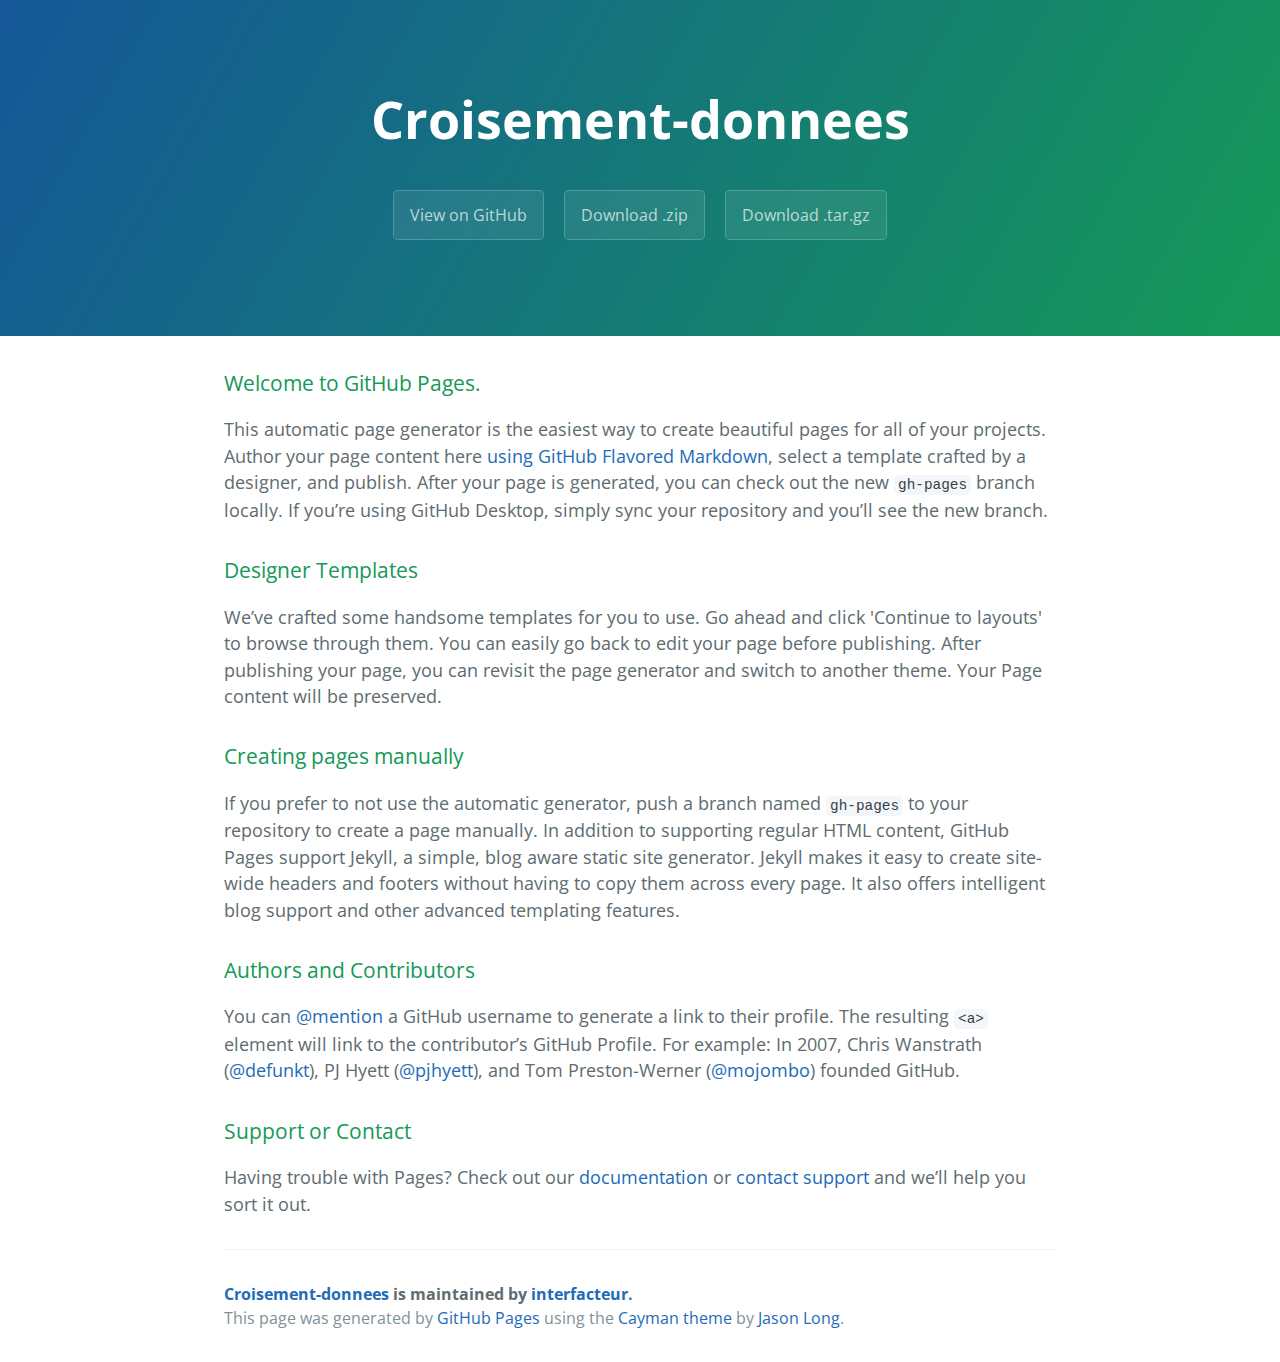
<file: index.html>
<!DOCTYPE html>
<html lang="en-us">
  <head>
    <meta charset="UTF-8">
    <title>Croisement-donnees by interfacteur</title>
    <meta name="viewport" content="width=device-width, initial-scale=1">
    <link rel="stylesheet" type="text/css" href="stylesheets/normalize.css" media="screen">
    <link href='https://fonts.googleapis.com/css?family=Open+Sans:400,700' rel='stylesheet' type='text/css'>
    <link rel="stylesheet" type="text/css" href="stylesheets/stylesheet.css" media="screen">
    <link rel="stylesheet" type="text/css" href="stylesheets/github-light.css" media="screen">
  </head>
  <body>
    <section class="page-header">
      <h1 class="project-name">Croisement-donnees</h1>
      <h2 class="project-tagline"></h2>
      <a href="https://github.com/interfacteur/croisement-donnees" class="btn">View on GitHub</a>
      <a href="https://github.com/interfacteur/croisement-donnees/zipball/master" class="btn">Download .zip</a>
      <a href="https://github.com/interfacteur/croisement-donnees/tarball/master" class="btn">Download .tar.gz</a>
    </section>

    <section class="main-content">
      <h3>
<a id="welcome-to-github-pages" class="anchor" href="#welcome-to-github-pages" aria-hidden="true"><span class="octicon octicon-link"></span></a>Welcome to GitHub Pages.</h3>

<p>This automatic page generator is the easiest way to create beautiful pages for all of your projects. Author your page content here <a href="https://guides.github.com/features/mastering-markdown/">using GitHub Flavored Markdown</a>, select a template crafted by a designer, and publish. After your page is generated, you can check out the new <code>gh-pages</code> branch locally. If you’re using GitHub Desktop, simply sync your repository and you’ll see the new branch.</p>

<h3>
<a id="designer-templates" class="anchor" href="#designer-templates" aria-hidden="true"><span class="octicon octicon-link"></span></a>Designer Templates</h3>

<p>We’ve crafted some handsome templates for you to use. Go ahead and click 'Continue to layouts' to browse through them. You can easily go back to edit your page before publishing. After publishing your page, you can revisit the page generator and switch to another theme. Your Page content will be preserved.</p>

<h3>
<a id="creating-pages-manually" class="anchor" href="#creating-pages-manually" aria-hidden="true"><span class="octicon octicon-link"></span></a>Creating pages manually</h3>

<p>If you prefer to not use the automatic generator, push a branch named <code>gh-pages</code> to your repository to create a page manually. In addition to supporting regular HTML content, GitHub Pages support Jekyll, a simple, blog aware static site generator. Jekyll makes it easy to create site-wide headers and footers without having to copy them across every page. It also offers intelligent blog support and other advanced templating features.</p>

<h3>
<a id="authors-and-contributors" class="anchor" href="#authors-and-contributors" aria-hidden="true"><span class="octicon octicon-link"></span></a>Authors and Contributors</h3>

<p>You can <a href="https://github.com/blog/821" class="user-mention">@mention</a> a GitHub username to generate a link to their profile. The resulting <code>&lt;a&gt;</code> element will link to the contributor’s GitHub Profile. For example: In 2007, Chris Wanstrath (<a href="https://github.com/defunkt" class="user-mention">@defunkt</a>), PJ Hyett (<a href="https://github.com/pjhyett" class="user-mention">@pjhyett</a>), and Tom Preston-Werner (<a href="https://github.com/mojombo" class="user-mention">@mojombo</a>) founded GitHub.</p>

<h3>
<a id="support-or-contact" class="anchor" href="#support-or-contact" aria-hidden="true"><span class="octicon octicon-link"></span></a>Support or Contact</h3>

<p>Having trouble with Pages? Check out our <a href="https://help.github.com/pages">documentation</a> or <a href="https://github.com/contact">contact support</a> and we’ll help you sort it out.</p>

      <footer class="site-footer">
        <span class="site-footer-owner"><a href="https://github.com/interfacteur/croisement-donnees">Croisement-donnees</a> is maintained by <a href="https://github.com/interfacteur">interfacteur</a>.</span>

        <span class="site-footer-credits">This page was generated by <a href="https://pages.github.com">GitHub Pages</a> using the <a href="https://github.com/jasonlong/cayman-theme">Cayman theme</a> by <a href="https://twitter.com/jasonlong">Jason Long</a>.</span>
      </footer>

    </section>

  
  </body>
</html>
</file>
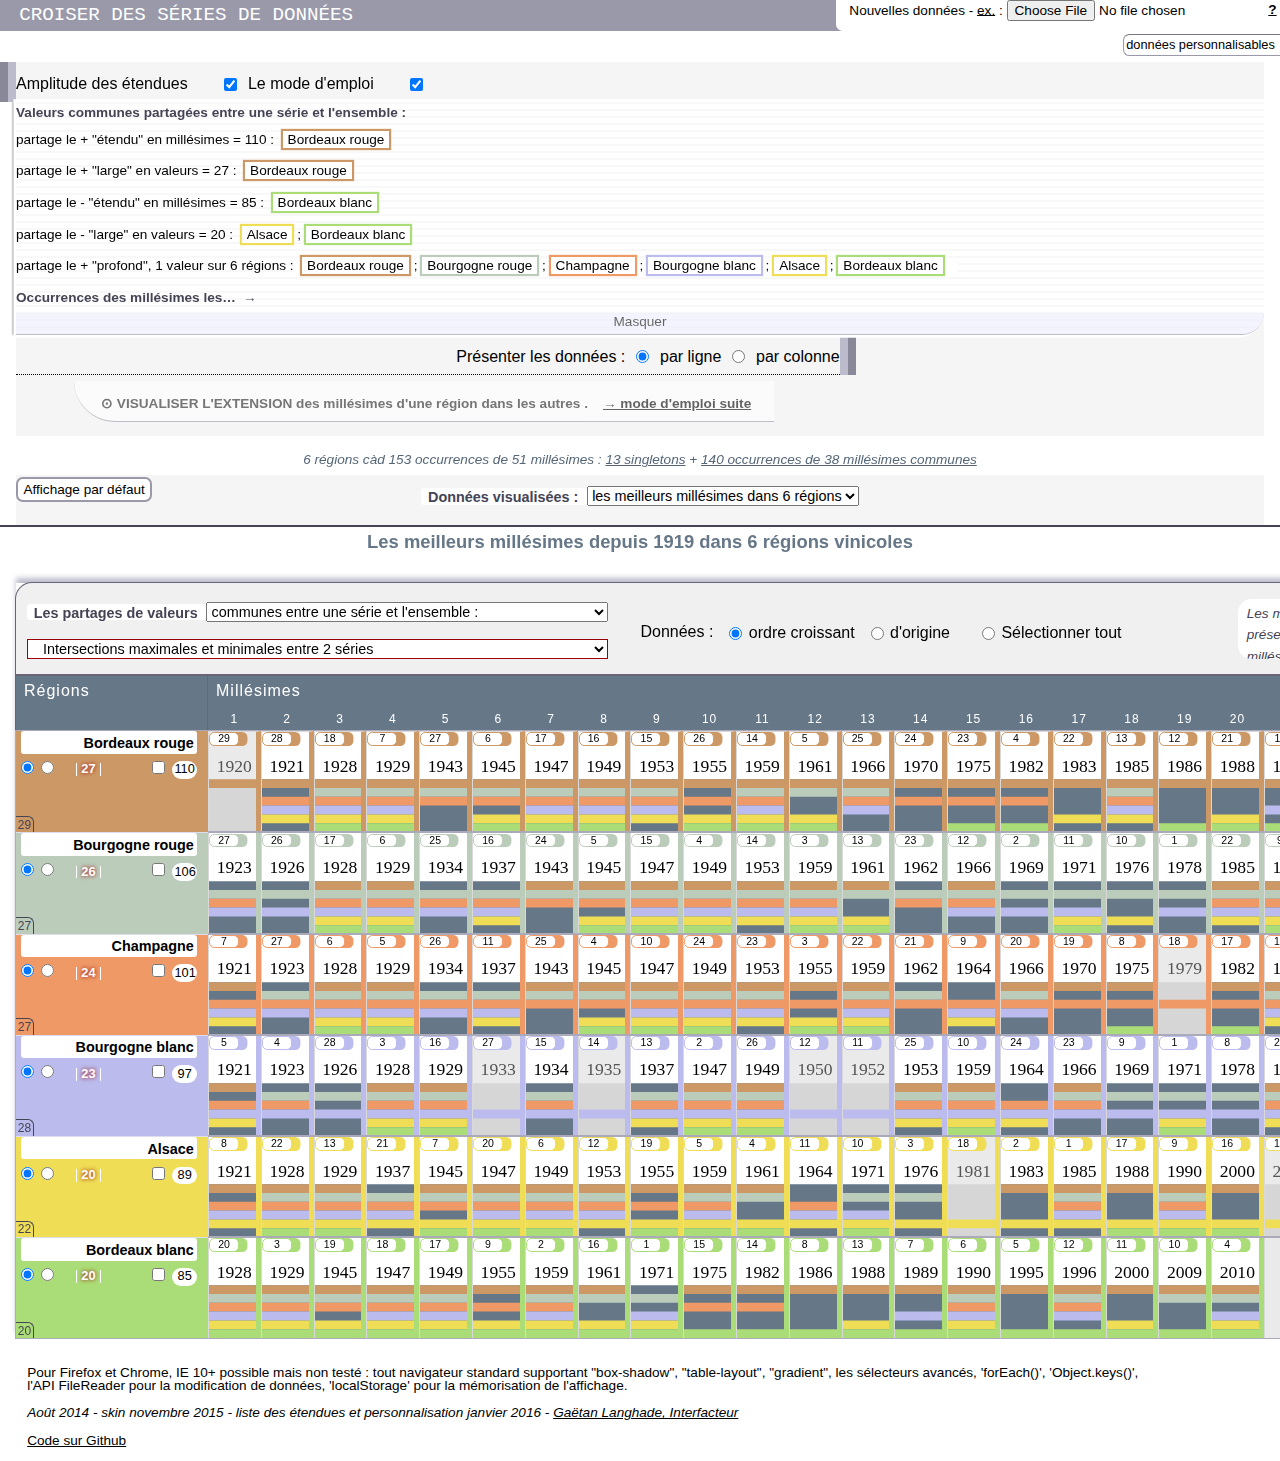
<file: -in-croisement-ens-donnees.html>
<!DOCTYPE html>
<html lang="fr">

<head>
<meta charset="UTF-8">
<title>Croiser des séries de données \ Mangrove ~ interfaces / Equatorium</title>
<meta name="viewport" content="width=device-width, initial-scale=1">

<meta name="author" content="Gaëtan Langhade, interfacteur">
<link rel="stylesheet" href="-in-croisement-ens-donnees/regularize.css">
<link rel="stylesheet" href="-in-croisement-ens-donnees/styles.css">
<link rel="stylesheet" href="-in-croisement-ens-donnees/loader.css">
<script src="-in-croisement-ens-donnees/modernizr-custom.js"></script>
</head>

<body class="init prinit" id="crutch">
<header>
	<h1>Croiser des séries de données</h1>
	<p><span id="fichier"><a href="#aidePersonnalisation" title="Introduire et visualiser de nouvelles données">données personnalisables</a></span></p>
</header>
<form action="#" class="crutch">
	<div class="interaction floor">

		<section class="essence">
			<p class="tdbord">
				<label for="analyse">Amplitude des étendues</label>
				<input type="checkbox" id="analyse" checked>
				<label for="mde">Le mode d'emploi</label>
				<input type="checkbox" id="mde" checked>
			</p>
			<section id="meta" class="init"></section>
		</section>

		<section class="presentations">
			<p class="presentation">
				<label for="pres1">Présenter les données :</label>
				<input type="radio" name="presentation" id="pres1" value="0" checked>
				<label for="pres1">par ligne</label>
				<input type="radio" name="presentation" id="pres2" value="1">
				<label for="pres2">par colonne</label>
			</p>

			<ul id="aideUtilisation" class="sans init">
				<li>
					<p class="outcipit pseudo-item"><strong><span class="clair">&#x2299;</span> PERSONNALISATION</strong> : la manière de charger <strong>ses propres données</strong> pour les visualiser <a href="#aidePersonnalisation">est détaillée plus haut</a>.
					</p>
				</li>
				<li>
					<p class="incipit pseudo-item">
						<strong><span class="clair">&#x2299;</span> VISUALISER L'EXTENSION des <span class="typeEle2"></span> <span class="discret">commun<span class="genreEle"></span>s</span> d'un<span class="genreTab"></span> <span class="typeTab1"></span> dans les autres <span class="discret"><span class="typeTab2"></span></span>.</strong> <a href="#" id="mdemploi">→ mode d'emploi suite</a><br>
						<em>En tête de chaque <span class="typeTab1"></span>, la case à cocher <input type="checkbox" tabindex="-1"> sélectionne un<span class="genreTab"></span> <span class="typeTab1"></span> - les autres <span class="typeTab2"></span> s'alignant dessus.</em>
					</p>
					<p>
						<strong>Les séries sont ordonnées par surface d'extension des valeurs partagées <span class="nb1">n</span></strong>, que révèle la sélection.<br>
						L'autre indication <span class="nb2">n</span> indique la <strong>largeur</strong> de l'extension. Cette largeur apparaît au survol de la souris.
					</p>
					<p>
						Plusieurs <span class="typeTab2"></span> sélectionné<span class="genreTab"></span>s montrent l'intersection de leurs <span class="typeEle2"></span> commun<span class="genreEle"></span>s, et leur extension.<br>
						<em>Les paires à <strong>intersections maximales et minimales</strong> sont manipulables en tête du tableau.</em>
					</p>
					<p>
						Sauf en sélection multiple, l'ordre des données est l'ordre d'origine. Il n'est pas toujours croissant, et peut donc être trié.<br>
						<em>Les deux boutons radio <input type="radio" tabindex="-1"> donnent le choix entre les ordres d'origine (par défaut) et numérique.</em>
					</p>
					<p>
						Les 3/4 boutons radio situés en tête du tableau permettent de manipuler en bloc l'ensemble de ces cases et boutons.<br>
						<em>Ils sont <strong>exclusifs</strong>&nbsp;: "ordre d'origine" par ex. <strong>désélectionne</strong> toutes les <span class="typeTab2"></span> sélectionnées</em>.
					</p>
				</li>
				<li>
					<p class="pseudo-item">
						<strong><span class="clair">&#x2299;</span> AMPLITUDE DES ÉTENDUES</strong> : liens pour visualiser les formes maximales et minimales d'extension,<br>
						<em class="inci">à survoler - révélation - et à cliquer - fixation. On actionne aussi la boîte de sélection en tête du tableau pour les visualiser.</em>
					</p>
					<p>
						<strong>Conseils :</strong> éclaircir le tableau en sélectionnant tou<span class="tout"></span> les <span class="typeTab2"></span> (via le bouton radio en tête de tableau) pour ne<br>
						visualiser que les amplitudes. Ou faire coïncider, d'autre part, ces étendues extrêmes avec leurs sélections.
					</p>
				</li>
				<li>
					<p class="pseudo-item"><strong>
						<span class="clair">&#x2299;</span> AFFICHAGE</strong> : le mode d'emploi aussi bien que l'amplitude des étendues sont rétractables - via les 2 cases à cocher en<br>
						haut sur la gauche. Les amplitudes restent toujours accessibles par la boîte de sélection en haut du tableau.
					</p>
					<p>
						<strong>Paramétrage :</strong> l'affichage des éléments contextuels (l'entrée dans ce mode d'emploi, amplitude des étendues), des<br>
						visualisations (sélection et ordre des données, amplitudes) et de la personnalisation des données, est conservé sur un<br>
						mois inactif. Le bouton <strong>"affichage par défaut"</strong> oublie - y compris les données personnalisées du bouton dédié.
						<a class="fermeture" href="#mdemploi" title="Fermer l'aide contextuelle">X</a>
					</p>
				</li>
			</ul>
		</section>

	</div>

	<section class="modifier">
		<label for="modifier">
			Nouvelles données -
			<a href="http://www.equatorium.net/e1/-in-croisement-ens-donnees/donnees-departements.js" id="exemple" title="exemple">ex.</a>  :
		</label>
		<input type="file" title="Nouvelles données" id="modifier">
		<a href="#" id="aidePersonnalisation" title="PERSONNALISER LES DONNÉES… Sélectionner sur l'ordinateur un fichier .txt ou .js semblable à celui donnée en exemple - via le champ 'Nouvelles données' ou par la boîte de sélection 'Données visualisées'… Ou encore glisser-déposer directement le fichier sur la page… Il est possible d'enregistrer ce premier exemple (ou celui des millésimes) pour le modifier et l'adapter… Conserver les variables, et les clés dans 'informations'… Dans 'datas', conserver les 'titre' et le principe de numérotation… Les 'titre' ne devraient pas exéder 50 caractères… Il vaut mieux éviter les doublons. Les commentaires sont facultatifs… Une fois personnalisées, les données apparaissent dans la boîte de sélection centrale… Chaque nouvelle personnalisation remplace la précédente… Un bouton &#x22;oubli des données personnalisées&#x22; les soustrait… Jusqu'à 6 séries (&#x22;régions&#x22;, &#x22;albums&#x22; etc.) sont visualisables; au-delà les styles manquent…	Tout retour et toute remarque sont bienvenus et attendus : http://emploi.alsacreations.com/demande-20022-Developpeur-front-end.html."><strong>?</strong></a>
	</section>

	<p id="synthese">&nbsp;</p>

	<p class="visu-datas">
		<input type="reset" id="defaut" value="Affichage par défaut" class="reset">
		<label for="datas">Données visualisées : </label><select id="datas">
			<option value="-in-croisement-ens-donnees/donnees-millesimes.js" selected id="ex">les meilleurs millésimes dans 6 régions</option>
			<option value="-in-croisement-ens-donnees/donnees-sonates.js">les sonates de Scarlatti dans 6 albums</option>
			<option value="-in-croisement-ens-donnees/donnees-departements.js">les départements de 4 bassins fluviaux</option>
			<option value="0" id="dernier">→ personnaliser les données</option>
		</select>
		<button class="effacement" id="effacer">Oubli des données personnalisées</button>
	</p>

	<h2 id="titre">&nbsp;</h2>

</form>
<footer>Pour Firefox et Chrome, IE 10+ possible mais non testé : tout navigateur standard supportant "box-shadow", "table-layout", "gradient", les sélecteurs avancés, 'forEach()', 'Object.keys()',<br>
	l'API FileReader pour la modification de données, 'localStorage' pour la mémorisation de l'affichage.<br><br>
	<address>Août 2014 - skin novembre 2015 - liste des étendues et personnalisation janvier 2016 - <a href="http://www.langhade.net/gaetan/">Gaëtan Langhade, Interfacteur</a></address><br><br>
	<!-- <a href="http://interfacteur.blogspot.fr/2016/01/croiser-donnees.html">Note de présentation</a> - -->
	<a href="https://github.com/interfacteur/croisement-donnees">Code sur Github</a></footer>
<script src="-in-croisement-ens-donnees/jquery-1.11.0.min.js"></script>
<script id="plug">
"use strict";
! Modernizr.promises
&& $("<script>", { "src" : "-media/es6-promise.min.js" }).insertAfter($("#plug"));
</script>
<script src="-in-croisement-ens-donnees/donnees-millesimes.js"></script>
<script src="-in-croisement-ens-donnees/1-analyse-donnees.js"></script>
<script src="-in-croisement-ens-donnees/2-interface.js"></script>
<script src="-in-croisement-ens-donnees/3-evenements.js"></script>
</body>
</html>
</file>
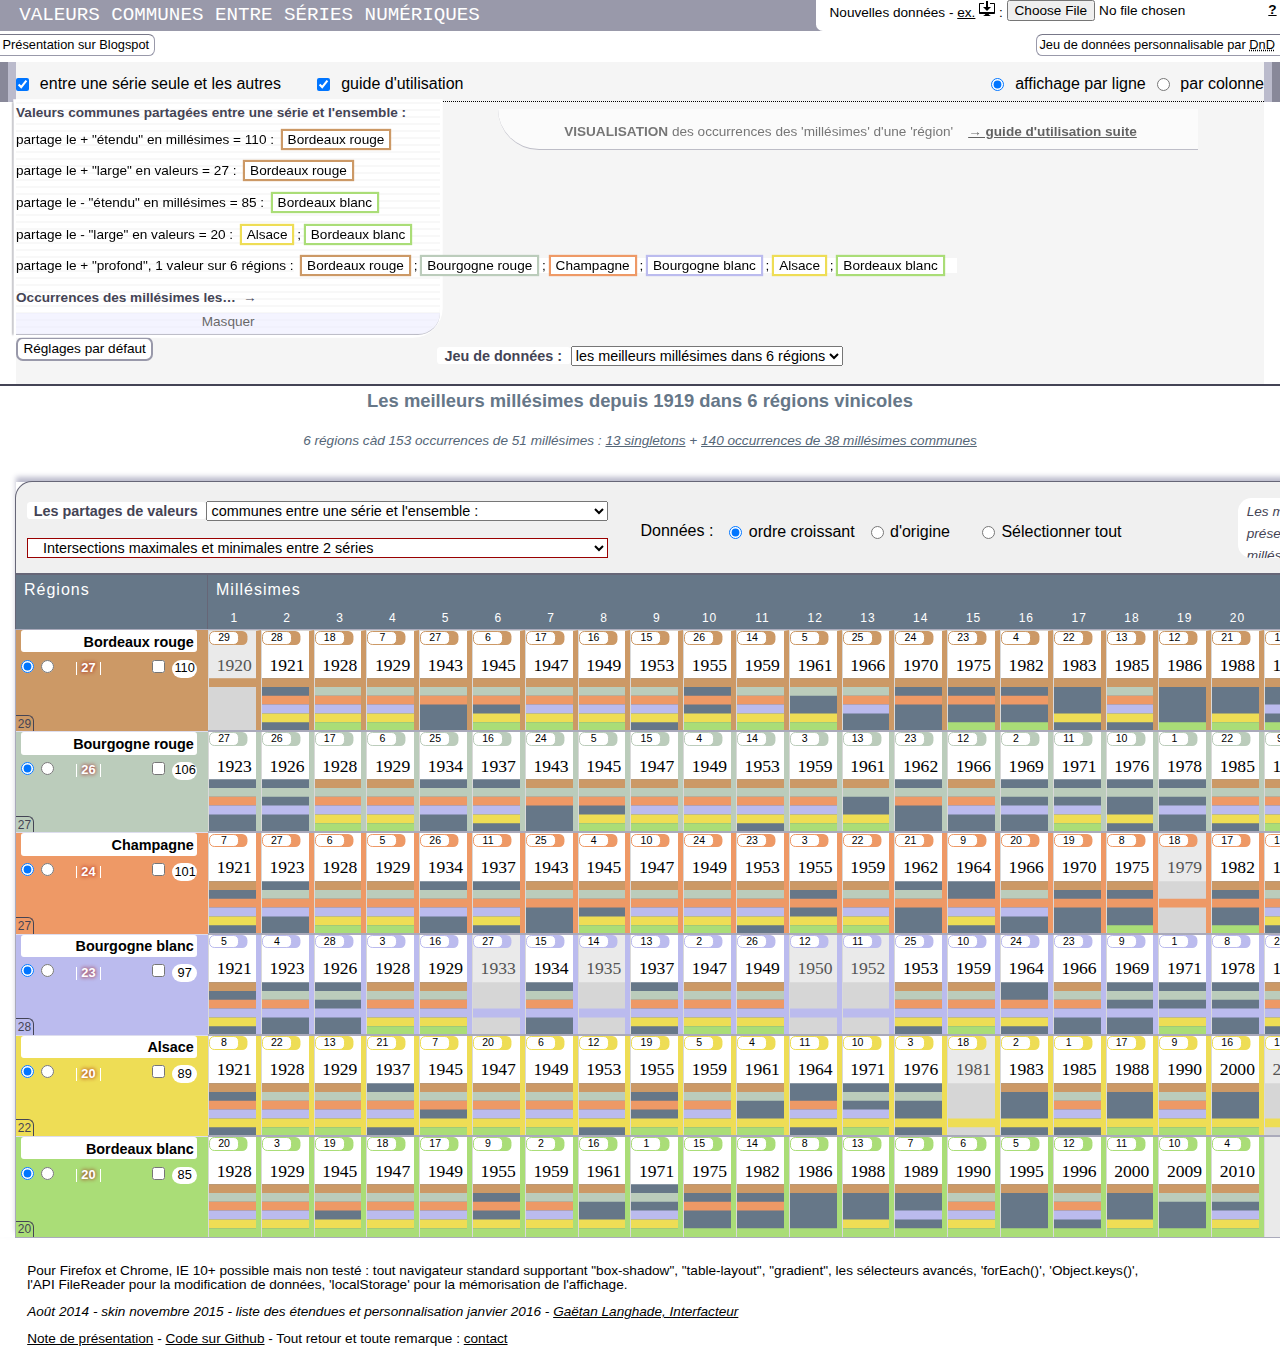
<file: in-croisement-ens-donnees.html>
<!DOCTYPE html>
<html lang="fr">

<head>
<meta charset="UTF-8">
<title>Valeurs communes entre séries numériques \ Mangrove ~ interfaces / Equatorium</title>
<meta name="viewport" content="width=device-width, initial-scale=1">

<meta name="author" content="Gaëtan Langhade, interfacteur">
<link rel="stylesheet" href="-in-croisement-ens-donnees/regularize.css">
<link rel="stylesheet" href="-in-croisement-ens-donnees/styles.css">
<link rel="stylesheet" href="-in-croisement-ens-donnees/loader.css">
<script src="-in-croisement-ens-donnees/modernizr-custom.js"></script>
</head>

<body class="prinit" id="crutch">
<header>
	<h1>Valeurs communes entre séries numériques</h1>
	<p>
		<small><a href="http://interfacteur.blogspot.fr/2016/01/croiser-donnees.html">Présentation sur Blogspot</a></small>
		<span><a href="#aidePersonnalisation" title="Introduire et visualiser de nouvelles données" id="fichier">Jeu de données personnalisable par <abbr title="drag and drop" lang="en">DnD</abbr></a></span>
	</p>
</header>
<form action="#" class="crutch">
	<div class="interaction floor">

		<section class="base">
			<p class="tdbord">
				<input type="checkbox" id="analyse">
				<label for="analyse">entre une série seule et les autres</label>
				<input type="checkbox" id="mde" checked>
				<label for="mde">guide d'utilisation</label>
			</p>
			<section id="meta" class="init"></section>
		</section>

		<section class="presentations">
			<p class="presentation">
				<input type="radio" name="presentation" id="pres1" value="0" checked>
				<label for="pres1">affichage par ligne</label>
				<input type="radio" name="presentation" id="pres2" value="1">
				<label for="pres2">par colonne</label>
			</p>

			<ul id="aideUtilisation" class="sans init">
				<li>
					<p class="seuil mince">
						<small><a href="http://interfacteur.blogspot.fr/2016/01/croiser-donnees.html">Billet de présentation sur Blogspot.</a></small>
					</p>
					<p class="pre-bloc">
						<strong>Nouveau :</strong> passer la souris sur le tableau - en-têtes et cellules - pour révéler les données communes aux séries.<br>
						<strong>Personnalisation :</strong> la façon de visualiser ses propres données <a href="#aidePersonnalisation">est détaillée plus haut</a>.
					</p>
				</li>
				<li class="bloc">
					<p class="incipit">
						<strong>VISUALISATION</strong> des occurrences des '<span class="typeEle2"></span>' d'un<span class="genreTab"></span> '<span class="typeTab1"></span>'<span class="discret"> au sein de l'ensemble ; <span class="nb1">nombre</span> en indique la quantité.</span> <a href="#" id="mdemploi">→ guide d'utilisation suite</a><br>
						<em>La case à cocher <input type="checkbox" tabindex="-1"> par '<span class="typeTab1"></span>' sélectionne et révèle ses occurrences. Les autres séries s'alignent alors dessus.</em>
					</p>
					<p class="mince">
						L'autre nombre <span class="nb2">n</span> indique la "largeur" des occurrences au sein de la série même ; elle
						<em> apparaît au survol de la souris.</em>
					</p>
					<p class="mince">
						Les séries sont classées selon la quantité d'occurrences de leurs données dans l'ensemble.
					</p>
					<p class="pre-bloc">
						Plusieurs '<span class="typeTab2"></span>' sélectionné<span class="genreTab"></span>s affichent à la fois l'intersection de leurs données et les occurrences de ces données au sein<br>
						de l'ensemble. <em>Les paires qui ont les intersections maximales et minimales sont indiquées en tête du tableau.</em>
					</p>
				</li>
				<li class="sous-bloc">
					<p class="consequent pre-bloc">
						Les liens relevés "entre une série seule et les autres" analysent trois types de "partages". "L'étendue" du partage désigne<br>
						toutes les données partagées par la série dans l'ensemble. La "largeur", le nombre de valeurs concernées, càd les occur-<br>
						rences au sein de la série même. La "profondeur", le nombre de séries sur lequel elles se retrouvent. <em class="cipit">Les liens au survol<br>
						et au focus agissent en les révélant, et au clic en les fixant. La boîte de sélection "le partage de valeurs…" en est solidaire.</em>
					</p>
				</li>
				<li class="sous-bloc">
					<p class="pre-bloc">
						Les données - hormis sélection par une autre série - sont dans l'ordre croissant. Elles ne sont en général pas numériquement<br>
						<!-- <p>🔘) at code point 128,280 (U+1F518) &#x1F518;</p> -->
						ordonnées à l'origine. <em class="cipit">En ce cas, deux boutons radio <input type="radio" tabindex="-1"> par '<span class="typeTab1"></span>' permettent le tri des '<span class="typeEle2"></span>' : croissant ou d'origine.</em>
					</p>
				</li>
				<li class="bloc">
					<p>
						<strong>LES AFFICHAGES :</strong> "guide d'utilisation" et "entre une série seule et les autres" sont escamotables, <em class="cipit">via les deux cases<br>
						à cocher supérieures sur la gauche.</em> La visualisation des "partages" reste toujours <em>manipulable avec la boîte de sélection</em>.
					</p>
					<p>
						Les boutons radio situés en tête du tableau manipulent l'ensemble des boutons des <span class="typeTab2"></span>.<br>
						<em>Ils sont exclusifs&nbsp;: "ordre d'origine" par exemple désélectionne toutes les séries sélectionnées</em>.
					</p>
					<p class="mince">
						<em>Toute l'interface est manipulable au clavier.</em>
					</p>
					<p class="pre-bloc">
						Conseil : éclaircir le tableau en sélectionnant tou<span class="tout"></span> les <span class="typeTab2"></span> - <em>avec le bouton radio "sélectionner tout"</em> -<br>
						et visualiser les occurrences relevées "entre une série seule et les autres".
					</p>
				</li>
				<li class="sous-bloc">
					<p class="consequent pre-bloc">
						Paramétrage et mémorisation : les éléments réglables - "guide d'utilisation", "entre une série est les autres" -,<br>
						les	visualisations - sélection des <span class="typeTab2"></span>, "intersections", extensions des occurrences, ordre des données -<br>
						et la personnalisation des données, sont conservés et restitués en deçà d'un mois inactif.<br>
						Le bouton "affichage par défaut" les oublie - y compris les données personnalisées, qui ont aussi un bouton dédié.
						<a class="fermeture" href="#mdemploi" title="Fermer l'aide contextuelle">X</a>
					</p>
				</li>
				<li>
					<p class="seuil mince">
						Tout retour et toute remarque sont bienvenus : <a href="http://emploi.alsacreations.com/demande-20022-Developpeur-front-end.html">contact</a>
					</p>
				</li>
			</ul>
		</section>

	</div>

	<section class="modifier">
		<label for="modifier">
			Nouvelles données -
			<a href="http://www.equatorium.net/e1/-in-croisement-ens-donnees/donnees-sonates.js" id="exemple1" title="Exemple">ex.</a>
			<a href="http://www.equatorium.net/e1/-in-croisement-ens-donnees/donnees-sonates.js.zip" id="exemple2" title="Exemple à télécharger"><svg height="16" role="img" version="1.1" viewBox="0 0 16 16" width="16"><path d="M4 6h3V0h2v6h3L8 10 4 6z m11-4H11v1h4v8H1V3h4v-1H1c-0.55 0-1 0.45-1 1v9c0 0.55 0.45 1 1 1h5.34c-0.25 0.61-0.86 1.39-2.34 2h8c-1.48-0.61-2.09-1.39-2.34-2h5.34c0.55 0 1-0.45 1-1V3c0-0.55-0.45-1-1-1z"/></svg></a>
			  :
		</label>
		<input type="file" title="Nouvelles données" id="modifier">
		<a href="#" id="aidePersonnalisation" title="PERSONNALISATION DES DONNÉES…
		Préparer un fichier .txt ou .js semblable à l'exemple…
		Puis par drag and drop direct, le glisser-déposer sur la page, ou bien le sélectionner avec le bouton 'Nouvelles données'…
		Adaptation de ce modèle [ou celui des millésimes, des bassins fluviaux] : conserver les variables, et les clés dans 'informations'…
		Dans 'datas', conserver les 'titre' et le principe de numérotation…
		Les 'titre' ne devraient pas exéder 50 caractères… Il vaut mieux éviter les doublons. Les commentaires sont facultatifs…
		Quand les données sont personnalisées, le nouveau jeu de données apparaît dans la boîte de sélection au centre. Chaque nouvelle personnalisation remplace la précédente. Un bouton &#x22;oubli des données personnalisées&#x22; les soustrait de l'interface…
		Jusqu'à 6 séries (&#x22;régions&#x22;, &#x22;albums&#x22; etc.) sont visualisables; au-delà les styles manquent…
		Tout retour est bienvenu et attendu : http://emploi.alsacreations.com/demande-20022-Developpeur-front-end.html."><strong>?</strong></a>
	</section>

	<p class="visu-datas">
		<input type="reset" id="defaut" value="Réglages par défaut" class="reset">
		<label for="datas">Jeu de données : </label><select id="datas">
			<option value="-in-croisement-ens-donnees/donnees-sonates.js" selected>les sonates de Scarlatti dans 6 albums</option>
			<option value="-in-croisement-ens-donnees/donnees-millesimes.js" id="ex1">les meilleurs millésimes dans 6 régions</option>
			<option value="-in-croisement-ens-donnees/donnees-departements.js" id="ex2">les départements de 4 bassins fluviaux</option>
			<option value="0" id="dernier">→ personnaliser les données</option>
		</select>
		<button class="effacement" id="effacer">Oubli des données personnalisées</button>
	</p>

	<h2 id="titre">&nbsp;</h2>

	<p id="synthese">&nbsp;</p>

</form>
<footer>Pour Firefox et Chrome, IE 10+ possible mais non testé : tout navigateur standard supportant "box-shadow", "table-layout", "gradient", les sélecteurs avancés, 'forEach()', 'Object.keys()',<br>
	l'API FileReader pour la modification de données, 'localStorage' pour la mémorisation de l'affichage.<br><br>
	<address>Août 2014 - skin novembre 2015 - liste des étendues et personnalisation janvier 2016 - <a href="http://www.langhade.net/gaetan/">Gaëtan Langhade, Interfacteur</a></address><br><br>
	<a href="http://interfacteur.blogspot.fr/2016/01/croiser-donnees.html">Note de présentation</a> -
	<a href="https://github.com/interfacteur/croisement-donnees">Code sur Github</a> -
	Tout retour et toute remarque : <a href="http://emploi.alsacreations.com/demande-20022-Developpeur-front-end.html">contact</a>
</footer>
<script src="-in-croisement-ens-donnees/jquery-1.11.0.min.js"></script>
<script src="-in-croisement-ens-donnees/jquery-ui.min.js"></script>
<script id="plug">
"use strict";
! Modernizr.promises
&& $("<script>", { "src" : "-media/es6-promise.min.js" }).insertAfter($("#plug"));
</script>
<script src="-in-croisement-ens-donnees/0-todo.js"></script>
<script src="-in-croisement-ens-donnees/donnees-sonates.js"></script>
<script src="-in-croisement-ens-donnees/1-analyse-donnees.js"></script>
<script src="-in-croisement-ens-donnees/2-interface.js"></script>
<script src="-in-croisement-ens-donnees/3-evenements.js"></script>
</body>
</html>
</file>
<file: stylesheets/stylesheet.css>
* {
  box-sizing: border-box; }

body {
  padding: 0;
  margin: 0;
  font-family: "Open Sans", "Helvetica Neue", Helvetica, Arial, sans-serif;
  font-size: 16px;
  line-height: 1.5;
  color: #606c71; }

a {
  color: #1e6bb8;
  text-decoration: none; }
  a:hover {
    text-decoration: underline; }

.btn {
  display: inline-block;
  margin-bottom: 1rem;
  color: rgba(255, 255, 255, 0.7);
  background-color: rgba(255, 255, 255, 0.08);
  border-color: rgba(255, 255, 255, 0.2);
  border-style: solid;
  border-width: 1px;
  border-radius: 0.3rem;
  transition: color 0.2s, background-color 0.2s, border-color 0.2s; }
  .btn + .btn {
    margin-left: 1rem; }

.btn:hover {
  color: rgba(255, 255, 255, 0.8);
  text-decoration: none;
  background-color: rgba(255, 255, 255, 0.2);
  border-color: rgba(255, 255, 255, 0.3); }

@media screen and (min-width: 64em) {
  .btn {
    padding: 0.75rem 1rem; } }

@media screen and (min-width: 42em) and (max-width: 64em) {
  .btn {
    padding: 0.6rem 0.9rem;
    font-size: 0.9rem; } }

@media screen and (max-width: 42em) {
  .btn {
    display: block;
    width: 100%;
    padding: 0.75rem;
    font-size: 0.9rem; }
    .btn + .btn {
      margin-top: 1rem;
      margin-left: 0; } }

.page-header {
  color: #fff;
  text-align: center;
  background-color: #159957;
  background-image: linear-gradient(120deg, #155799, #159957); }

@media screen and (min-width: 64em) {
  .page-header {
    padding: 5rem 6rem; } }

@media screen and (min-width: 42em) and (max-width: 64em) {
  .page-header {
    padding: 3rem 4rem; } }

@media screen and (max-width: 42em) {
  .page-header {
    padding: 2rem 1rem; } }

.project-name {
  margin-top: 0;
  margin-bottom: 0.1rem; }

@media screen and (min-width: 64em) {
  .project-name {
    font-size: 3.25rem; } }

@media screen and (min-width: 42em) and (max-width: 64em) {
  .project-name {
    font-size: 2.25rem; } }

@media screen and (max-width: 42em) {
  .project-name {
    font-size: 1.75rem; } }

.project-tagline {
  margin-bottom: 2rem;
  font-weight: normal;
  opacity: 0.7; }

@media screen and (min-width: 64em) {
  .project-tagline {
    font-size: 1.25rem; } }

@media screen and (min-width: 42em) and (max-width: 64em) {
  .project-tagline {
    font-size: 1.15rem; } }

@media screen and (max-width: 42em) {
  .project-tagline {
    font-size: 1rem; } }

.main-content :first-child {
  margin-top: 0; }
.main-content img {
  max-width: 100%; }
.main-content h1, .main-content h2, .main-content h3, .main-content h4, .main-content h5, .main-content h6 {
  margin-top: 2rem;
  margin-bottom: 1rem;
  font-weight: normal;
  color: #159957; }
.main-content p {
  margin-bottom: 1em; }
.main-content code {
  padding: 2px 4px;
  font-family: Consolas, "Liberation Mono", Menlo, Courier, monospace;
  font-size: 0.9rem;
  color: #383e41;
  background-color: #f3f6fa;
  border-radius: 0.3rem; }
.main-content pre {
  padding: 0.8rem;
  margin-top: 0;
  margin-bottom: 1rem;
  font: 1rem Consolas, "Liberation Mono", Menlo, Courier, monospace;
  color: #567482;
  word-wrap: normal;
  background-color: #f3f6fa;
  border: solid 1px #dce6f0;
  border-radius: 0.3rem; }
  .main-content pre > code {
    padding: 0;
    margin: 0;
    font-size: 0.9rem;
    color: #567482;
    word-break: normal;
    white-space: pre;
    background: transparent;
    border: 0; }
.main-content .highlight {
  margin-bottom: 1rem; }
  .main-content .highlight pre {
    margin-bottom: 0;
    word-break: normal; }
.main-content .highlight pre, .main-content pre {
  padding: 0.8rem;
  overflow: auto;
  font-size: 0.9rem;
  line-height: 1.45;
  border-radius: 0.3rem; }
.main-content pre code, .main-content pre tt {
  display: inline;
  max-width: initial;
  padding: 0;
  margin: 0;
  overflow: initial;
  line-height: inherit;
  word-wrap: normal;
  background-color: transparent;
  border: 0; }
  .main-content pre code:before, .main-content pre code:after, .main-content pre tt:before, .main-content pre tt:after {
    content: normal; }
.main-content ul, .main-content ol {
  margin-top: 0; }
.main-content blockquote {
  padding: 0 1rem;
  margin-left: 0;
  color: #819198;
  border-left: 0.3rem solid #dce6f0; }
  .main-content blockquote > :first-child {
    margin-top: 0; }
  .main-content blockquote > :last-child {
    margin-bottom: 0; }
.main-content table {
  display: block;
  width: 100%;
  overflow: auto;
  word-break: normal;
  word-break: keep-all; }
  .main-content table th {
    font-weight: bold; }
  .main-content table th, .main-content table td {
    padding: 0.5rem 1rem;
    border: 1px solid #e9ebec; }
.main-content dl {
  padding: 0; }
  .main-content dl dt {
    padding: 0;
    margin-top: 1rem;
    font-size: 1rem;
    font-weight: bold; }
  .main-content dl dd {
    padding: 0;
    margin-bottom: 1rem; }
.main-content hr {
  height: 2px;
  padding: 0;
  margin: 1rem 0;
  background-color: #eff0f1;
  border: 0; }

@media screen and (min-width: 64em) {
  .main-content {
    max-width: 64rem;
    padding: 2rem 6rem;
    margin: 0 auto;
    font-size: 1.1rem; } }

@media screen and (min-width: 42em) and (max-width: 64em) {
  .main-content {
    padding: 2rem 4rem;
    font-size: 1.1rem; } }

@media screen and (max-width: 42em) {
  .main-content {
    padding: 2rem 1rem;
    font-size: 1rem; } }

.site-footer {
  padding-top: 2rem;
  margin-top: 2rem;
  border-top: solid 1px #eff0f1; }

.site-footer-owner {
  display: block;
  font-weight: bold; }

.site-footer-credits {
  color: #819198; }

@media screen and (min-width: 64em) {
  .site-footer {
    font-size: 1rem; } }

@media screen and (min-width: 42em) and (max-width: 64em) {
  .site-footer {
    font-size: 1rem; } }

@media screen and (max-width: 42em) {
  .site-footer {
    font-size: 0.9rem; } }
</file>
<file: stylesheets/github-light.css>
/*
   Copyright 2014 GitHub Inc.

   Licensed under the Apache License, Version 2.0 (the "License");
   you may not use this file except in compliance with the License.
   You may obtain a copy of the License at

       http://www.apache.org/licenses/LICENSE-2.0

   Unless required by applicable law or agreed to in writing, software
   distributed under the License is distributed on an "AS IS" BASIS,
   WITHOUT WARRANTIES OR CONDITIONS OF ANY KIND, either express or implied.
   See the License for the specific language governing permissions and
   limitations under the License.

*/

.pl-c /* comment */ {
  color: #969896;
}

.pl-c1      /* constant, markup.raw, meta.diff.header, meta.module-reference, meta.property-name, support, support.constant, support.variable, variable.other.constant */,
.pl-s .pl-v /* string variable */ {
  color: #0086b3;
}

.pl-e  /* entity */,
.pl-en /* entity.name */ {
  color: #795da3;
}

.pl-s .pl-s1 /* string source */,
.pl-smi      /* storage.modifier.import, storage.modifier.package, storage.type.java, variable.other, variable.parameter.function */ {
  color: #333;
}

.pl-ent /* entity.name.tag */ {
  color: #63a35c;
}

.pl-k /* keyword, storage, storage.type */ {
  color: #a71d5d;
}

.pl-pds              /* punctuation.definition.string, string.regexp.character-class */,
.pl-s                /* string */,
.pl-s .pl-pse .pl-s1 /* string punctuation.section.embedded source */,
.pl-sr               /* string.regexp */,
.pl-sr .pl-cce       /* string.regexp constant.character.escape */,
.pl-sr .pl-sra       /* string.regexp string.regexp.arbitrary-repitition */,
.pl-sr .pl-sre       /* string.regexp source.ruby.embedded */ {
  color: #183691;
}

.pl-v /* variable */ {
  color: #ed6a43;
}

.pl-id /* invalid.deprecated */ {
  color: #b52a1d;
}

.pl-ii /* invalid.illegal */ {
  background-color: #b52a1d;
  color: #f8f8f8;
}

.pl-sr .pl-cce /* string.regexp constant.character.escape */ {
  color: #63a35c;
  font-weight: bold;
}

.pl-ml /* markup.list */ {
  color: #693a17;
}

.pl-mh        /* markup.heading */,
.pl-mh .pl-en /* markup.heading entity.name */,
.pl-ms        /* meta.separator */ {
  color: #1d3e81;
  font-weight: bold;
}

.pl-mq /* markup.quote */ {
  color: #008080;
}

.pl-mi /* markup.italic */ {
  color: #333;
  font-style: italic;
}

.pl-mb /* markup.bold */ {
  color: #333;
  font-weight: bold;
}

.pl-md /* markup.deleted, meta.diff.header.from-file */ {
  background-color: #ffecec;
  color: #bd2c00;
}

.pl-mi1 /* markup.inserted, meta.diff.header.to-file */ {
  background-color: #eaffea;
  color: #55a532;
}

.pl-mdr /* meta.diff.range */ {
  color: #795da3;
  font-weight: bold;
}

.pl-mo /* meta.output */ {
  color: #1d3e81;
}
</file>
<file: -in-croisement-ens-donnees/regularize.css>
/* bases */
*	{
	-webkit-box-sizing: border-box;
	-moz-box-sizing: border-box;
	box-sizing: border-box;
}
html	{
	-ms-text-size-adjust: 100%;
	-webkit-text-size-adjust: 100%;
	font-family: sans-serif;
	height: 100%;
}
body	{
	background: #FFF;
	color: #000;
	line-height: 1;
	min-height: 100%;
}
body::before,
body::after,
.floor::after	{
	content: " ";
	display: table;
}
body::after,
.floor::after	{
	clear: both;
}




/* generique */
html, body, h1, h2, p, form, input,
table, caption, tbody, tfoot, thead, tr, th, td,
ul, li	{
	margin: 0;
	padding: 0;
}
ul, li	{
	list-style: none;
}
span,
a	{
	vertical-align: baseline;
}
address	{
	display: inline;
}
input,
button,
select,
optgroup	{
	color: inherit;
	font: inherit;
	font-size: 100%;
}
optgroup	{
	font-weight: bold;
}
label,
input	{
	vertical-align: middle;
}
input[type="checkbox"],
input[type="radio"]	{
	box-sizing: border-box;
	padding: 0;
}
button	{
	overflow: visible;
}
button, select	{
	text-transform: none;
}
button, input	{
	line-height: normal;
}
button, html input[type="button"],
input[type="reset"], input[type="submit"]	{
	-webkit-appearance: button;
}
button::-moz-focus-inner, input::-moz-focus-inner	{
	border: 0;
	padding: 0;
}

select	{
	font-size: .9em;
}
</file>
<file: -in-croisement-ens-donnees/styles.css>
/* communs */
a	{
	background: transparent;
	color: #000;
	text-decoration: underline;
}
a:focus	{
	outline: thin dotted;
	text-decoration: none;
}
a:active,
a:hover	{
	outline: 0;
	text-decoration: none;
}
h1,
p,
form + div	{
	line-height: 1.6;
}
p em	{
	display: inline-block;
}
label	{
	cursor: pointer;
}





/* popin et éléments contextuels */
body.popin > form,
body.popin > footer	{
	pointer-events: none;
}
.message	{
	background: #445;
	border-radius: 1em;
	box-shadow: 0 0 0 100em rgba(68, 68, 85, .5);
	color: #FFF;
	cursor: pointer;
	left: 50%;
	margin-left: -22vw;
	padding: 3em;
	position: absolute;
	text-align: center;
	top: 10em;
	width: 44vw;
	z-index: 50000;
}
.message:only-child	{
	cursor: default;
}
.message em	{
	display: block;
	font-size: .85em;
	margin-top: 1.4em;
}
.message:focus	{
	outline: 0;
}

.fermeture	{
	bottom: 0;
	left: -4444em;
	position: absolute;
}
.fermeture:focus	{
	left: auto;
	right: .2em;
}

.message .fermeture:focus	{
	color: #FFF;
	outline: 0;
	right: 1em;
}





/* apparence au chargement */
body.prinit footer,
body.prinit header > *,
body.prinit form > *,
body.prinit form .interaction > *,
body.prinit form .interaction .base > *	{
	opacity: .66;
}
body.prinit header h1,
body.prinit header h1 span,
body.prinit form .interaction,
body.prinit form .interaction .base,
body.prinit form .interaction .base .tdbord	{
	opacity: 1;
}
body.prinit form,
body.prinit header	{
	width: 66%;
}



/* animations */
body.prinit form,
body.prinit header,
body.prinit header > *,
body.prinit form > *,
#aideUtilisation,
#aideUtilisation p:not(.incipit),
#meta p	{
	-webkit-transition: .5s;
	-moz-transition: .5s;
	-ms-transition: .5s;
	-o-transition: .5s;
	transition: .5s;

	-webkit-transform: translateZ(0);  /* activation de l'AM */
	-moz-transform: translateZ(0);  /* activation de l'AM */
	-ms-transform: translateZ(0);  /* activation de l'AM */
	-o-transform: translateZ(0);  /* activation de l'AM */
	transform: translateZ(0);  /* activation de l'AM */
}

#aideUtilisation p,
#meta h1,
#meta p	{
	opacity: 1;
	height: 4.3em;
	padding: .5em .3em 0 .66em;
}
#aideUtilisation.sans p:not(.incipit),
#meta.sans h1,
#meta.sans p,
#meta.init h1,
#meta.init p	{
	height: 0;
	margin: 0;
	opacity: 0;
	padding-top: 0;
	pointer-events: none;
}
#crutch #aideUtilisation.init,
#crutch #aideUtilisation.nulle	{
	border: 0;
	height: 0;
	padding: 0;
}
@media screen and (-webkit-min-device-pixel-ratio:0) {
	#aideUtilisation	{
		height: 864px;
	}
	#aideUtilisation.sans	{
		height: 3em;
	}
	#aideUtilisation.sans p:not(.incipit)	{
		display: none;
	}
}





/* structure */
body > header > h1	{
	background: #99A;
	color: #FFF;
	font-family: Courier;
	font-size: 1.2em;
	font-weight: normal;
	padding-left: 1em;
	text-transform: uppercase;
}
h2	{
	border-top: 2px solid #445;
	color: #678;
	font-family: "Trebuchet MS", Helvetica, sans-serif;
	font-size: 1.15em;
	margin: 0 -1em;
	padding: .33em;
	text-align: center;
}
h2 span	{
	font-weight: bold;
}
header	{
	background: #FFF;
	position: relative;
	z-index: 2;
}
header p	{
	position: relative;
	text-align: right;
}
header small	{
	font-size: 1em;
	left: 0;
	position: absolute;
}
header a	{
	border: 1px solid #99A;
	border-right-width: 0;
	border-radius: .5em 0 0 .5em;
	border-top: 1px solid #778;
	color: #000;
	display: inline-block;
	font-size: .8em;
	padding: 0 .4em 0 .2em;
	text-decoration: none;
	white-space: nowrap;
}
#fichier.perso,
header a:hover,
header a:focus	{
	background: #445;
	border-top: 1px solid #445;
	color: #FFF;
}
header small a	{
	border-radius: 0 .5em .5em 0;
	border-width: 1px 1px 1px 0;
}
form	{
	border-top: .4em solid #FFF;
	box-shadow: 0 -1em 1em #99A;
	font-family: Arial;
	padding: 0 1em;
	position: relative;
}
.interaction	{
	min-height: 3em;
}
.interaction,
.visu-datas	{
	background: #F5F5F5;
}
.base	{
	float: left;
	position: relative;
	width: 34%;
}
.presentations	{
	float: left;
	width: 66%;
}
.tdbord,
.presentation	{
	height: 2.5em;
	/*margin-top: .4em;*/
	padding-top: .5em;
}
footer	{
	font-size: .85em;
	margin-top: 1em;
	padding: 1em 2em;
}





/* structure : "base" */
.tdbord	{
	border-bottom: 1px dotted #000;
	box-shadow: -.5em 0 #BBC, -1em 0 #889;
	white-space: nowrap;
}
.tdbord input:first-child	{
	margin-left: 0;
}
.tdbord label + input	{
	margin-left: 2em;
}
/* structure : "base" : analyse */
#meta	{
	box-shadow: 0 0 0 .2em #FFF, -.2em 0 .15em #445;
	background: -webkit-repeating-linear-gradient(0deg, #F8F8F8, #F8F8F8 2px, #FFF 2px, #FFF 7px);
	background: -moz-repeating-linear-gradient(0deg, #F8F8F8, #F8F8F8 2px, #FFF 2px, #FFF 7px);
	background: -o-repeating-linear-gradient(0deg, #F8F8F8, #F8F8F8 2px, #FFF 2px, #FFF 7px);
	background: repeating-linear-gradient(0deg, #F8F8F8, #F8F8F8 2px, #FFF 2px, #FFF 7px);
	font-size: .85em;
	margin: .2.em 0 -9.5em 0;
	position: relative;
	white-space: pre;
	z-index: 1;
}
#meta,
#meta label	{
	border-radius: 0 0 2em 0;
}
#meta.sans	{
	box-shadow: none;
	margin-bottom: 0;
}
#meta h1,
#meta p	{
	height: 2em;
	margin-bottom: .33em;
	padding: 0;
}
#meta h1	{
	color: #445;
	font-size: 1em;
	height: 1.6em;
}
#meta a	{
	background: #FFF;
	padding: 2px 6px;
	position: relative;
	text-decoration: none;
}
#meta a:nth-of-type(n+4)	{
	position: relative;
}
#meta a:focus	{
	text-decoration: underline;
}
#meta a:focus,
#meta a:hover	{
	background: #BBC;
	color: #FFF;
}
#meta a:focus	{
	background: #CBB;
}
#meta a.visiteur	{
	background: #99A;
	color: #FFF;
}
.consigne::before	{
	color: #000;
	content: "\25CB"; /* ○ */
	font-size: 1.3em;
	font-weight: bold;
	left: -.24em;
	position: absolute;
	top: .46em;
}
.visiteur.consigne::before	{
	color: #CCB;
	content: "\25CF"; /* ● */
}

#meta button	{
	background: transparent;
	border: 0;
	border-radius: 1em;
	color: #445;
	cursor: pointer;
	font-size: 1em;
	font-weight: bold;
	padding: 0;
}
#meta button span,
#meta button span	{
	border-radius: 1em;
	display: inline-block;
	padding: 0 .25em;
}
#meta button.visu span,
#meta button:focus span,
#meta button:hover span	{
	background: #778;
	color: #FFF;
}
#meta article	{
	display: none;
}
#meta article.visu	{
	display: block;
}
#meta .long span	{
	background: #FFF;
	padding-right: 1em;
}
#meta .limite	{
	height: 2.8em;
	overflow-x: auto;
	width: 30em;
}
#meta label	{
	background: #EEF;
	border-bottom: 1px solid #99A;
	display: block;
	line-height: 1.3;
	opacity: .6;
	padding-bottom: .2em;
	text-align: center;
}
#meta label:hover,
#meta label:focus	{
	opacity: .85;
}
#meta.sans label,
#meta.init label	{
	display: none;
}




/* structure : "presentations" */
.presentation	{
	border-bottom: 1px dotted #000;
	box-shadow: .5em 0 #BBC, 1em 0 #889;
	text-align: right;
}
/* structure : "presentations" : mode d'emploi */
#aideUtilisation,
.contribuer	{
	background: #FFCD21;
	box-shadow: -.05em 0 .05em #406, -4em 0 4em rgba(68, 0, 102, .15);
	color: #222;
}
#aideUtilisation	{
	border-radius: 5px;
	font-size: .9em;
	left: -8%;
	margin: 0 0 -34em 0;
	opacity: 1;
	overflow: hidden;
	padding: .8em 1em 1.4em 1em;
	position: relative;
	white-space: nowrap;
	width: 108%;
	z-index: 1;
}
#aideUtilisation.sans	{
	background: #FFF;
	border-bottom: 1px solid #99A;
	border-radius: 0 0 0 10em;
	box-shadow: none;
	font-size: .85em;
	margin: .5em 0 1em 15%;
	opacity: .6;
	padding: .2em 0 .4em 0;
	text-align: center;
	width: 85%;
}
#aideUtilisation.sans:hover,
#aideUtilisation.sans:focus	{
	opacity: 1;
}
#aideUtilisation:not(.sans) .bloc	{
	border-top: 2px solid #222;
}
#aideUtilisation:not(.sans) .sous-bloc	{
	border-top: 1px dotted #000;
}
#aideUtilisation:not(.sans) p.pre-bloc	{
	margin-bottom: .5em;
}
#aideUtilisation:not(.sans) .bloc p:first-child,
#aideUtilisation:not(.sans) .sous-bloc p:first-child	{
	margin-top: .75em;
}
.seuil	{
	text-align: right;
}
#aideUtilisation:not(.sans) li + li p:first-child::before	{
	color: #222;
	content: "\2299";
	font-weight: bold;
	margin-left: -1.1em;
	position: absolute;
}
#aideUtilisation:not(.sans) li:last-child p:first-child::before	{
	content: none;
}
#aideUtilisation p	{
	margin-top: .1em;
}
#aideUtilisation .cipit	{
	display: inline;
}
#aideUtilisation .mince	{
	height: 2.5em;
}
#aideUtilisation .consequent	{
	height: 8em;
}
#aideUtilisation.sans .incipit	{
	height: 2.5em;
}
#aideUtilisation.sans .incipit em	{
	display: none;
}


#aideUtilisation input	{
	box-shadow: 0 0 .30em #445;
}
.sans .discret	{
	display: none;
}
#aideUtilisation:not(.sans) strong	{
	font-weight: bold;
}
#aideUtilisation a,
#aideUtilisation strong	{
	color: #222;
}
#mdemploi	{
	color: #FFF;
	font-size: 0;
	position: absolute;
	right: 0;
	top: -5em;
}
.sans #mdemploi	{
	color: #000;
	font-size: 1em;
	font-weight: bold;
	position: inherit;
}
#mdemploi:before	{
	background: #FFF;
	color: #445;
}
.sans #mdemploi:before	{
	background: transparent;
	content: "";
}





/* structure : "personnalisation" */
.modifier	{
	background: #FFF;
	border-radius: 0 0 0 .5em;
	font-size: .85em;
	height: 2.3em;
	padding-left: 1em;
	position: absolute;
	right: 0;
	top: -4.6em;
	white-space: nowrap;
	z-index: 2;
}
#modifier	{
	cursor: pointer;
}
#aidePersonnalisation	{
	cursor: help;
	padding-right: .25em;
}
/* aide sur la personnalisation */
.contribuer	{
	border-radius: 1em;
	font-size: 1.15em;
	line-height: 1.75;
	padding: 1em;
	position: absolute;
	right: 0em;
	text-align: right;
	top: 2em;
	width: 32em;
	white-space: normal;
}
.contribuer a	{
	color: #000;
}
.contribuer path	{
	fill: #000;
}
.contribuer .fermeture	{
	background: #000;
	color: #FFF;
}
.contribuer::before	{
	color: #222;
	cursor: pointer;
	position: absolute;
	right: 0;
	top: -.3em;
}
.contribuer::before,
#mdemploi::before	{
	content: "X";
	font-size: 14px;
	padding: .2em .4em;
}





/* structure : données visualisées */
.visu-datas	{
	padding: .5em 0 1em 0;
	position: relative;
	text-align: center;
}
/*.key #dernier	{
	display: none;
}
*/
@media screen and (-webkit-min-device-pixel-ratio:0) {
	#dernier	{
		display: none;
	}
}
.visu-datas label,
.croiser	{
	background: #FFF;
	border-right-width: 0;
	border-radius: .25em;
	color: #445;
	font-size: .9em;
	font-weight: bold;
	padding: .05em .33em 0 .5em;
}
.reset,
.effacement	{
	background: #FFF;
	border: 2px solid #99A;
	border-radius: .5em;
	cursor: pointer;
	font-size: .85em;
	padding: .2em .4em;
	position: absolute;
	top: .15em;
}
.reset	{
	left: 0;
}
.effacement	{
	display: none;
	right: 0;
}
.reset:hover,
.reset:focus,
.effacement:hover,
.effacement:focus	{
	background: #445;
	color: #E7E7FF;
}
.effacement.in	{
	display: inherit;
}
#synthese	{
	color: #567;
	font-size: .85em;
	font-style: italic;
	margin-top: .66em;
	padding: .33em;
	text-align: center;
}
#synthese a	{
	color: #567;
}






/* "interface" */
div input	{
	margin: .3em .4em;
}
thead input	{
	margin: .3em .4em .3em 1em;
}
.idem	{
	left: -4444em;
	position: absolute;
}
#liste92	{
	margin-left: 2em;
}
th input	{
	margin: 0 .4em .3em 0;
}
table:not(.axes) thead [for="liste93"],
table:not(.axes) thead #liste93	{
	display: none;
}
[name="commun"]	{
	float: right;
}
.colonne thead tr + tr	{
	display: none;
}
.cloison	{
	display: inline-block;
	margin-right: 2em;
	vertical-align: middle;
}
.colonne .cloison	{
	display: block;
	margin: 0 auto;
}
#commentaires	{
	background: #FFF;
	border-radius: 1em;
	color: #445;
	font-size: .85em;
	font-style: oblique;
	float: right;
	margin: 0;
	max-height: 4.4em;
	overflow: auto;
	padding: .25em .66em;
	width: 50%;
}
.colonne #commentaires	{
	padding: .66em 1em .1em 1em;
	width: 100%;
}

.colonne .croiser	{
	border-right-width: 1px;
	display: inline-block;
	margin-top: .2em;
	padding: .1em .33em;
}
.colonne #croiser	{
	display: block;
	margin: .5em auto 0 auto;
}
#intersection	{
	background: #FFF;
	border: 1px solid #900;
	display: block;
	margin: 1em 0 .5em 0;
	padding-left: .8em;
	width: 100%;
}
.colonne #intersection	{
	display: inherit;
	margin: 1.2em auto;
	width: auto;
}
#intersection optgroup	{
	color: #000;
}
#intersection optgroup option	{
	color: #900;
	/*background: #900;*/
	/*color: #FFF;*/
}




/* "interface" : tableau */
table	{
	-webkit-box-sizing: content-box;
	-moz-box-sizing: content-box;
	box-sizing: content-box;
	-webkit-box-sizing: border-box;
	-moz-box-sizing: border-box;
	box-sizing: border-box;

	background: #FFF;
	border-collapse: separate;
	border-spacing: 0;
	box-shadow: 0 -.33em .33em #BBC;
	margin: 1.6em auto 0 auto;
	table-layout: auto;
	text-align: right;
}
th,
td	{
	vertical-align: top;
}

thead	{
	background: #678;
	text-align: left;
	vertical-align: middle;
}
thead td	{
	background: #F0F0F0;
	border-bottom: 1px solid #667;
	border-radius: 1em 1em 0 0;
	box-shadow: 0 0 0 1px #667;
	padding: 1em .66em .5em .66em;
}
.colonne thead td	{
	text-align: center;
	padding-bottom: 1em;
}
thead th	{
	color: #FFF;
	font-weight: normal;
	letter-spacing: 1px;
	padding: .5em;
	vertical-align: top;
}
thead tr:nth-child(2) th::first-letter	{
	text-transform: capitalize;
}
thead tr:nth-child(2) th:first-child	{
	border-right: 1px solid #667;
	box-shadow: -1px 0 #667;
}
thead tr:nth-child(n+2) th:last-child	{
	box-shadow: 1px 0 #667;
}
thead tr:nth-child(3) th	{
	font-size: .75em;
	text-align: center;
}
thead tr:nth-child(3) .row	{
	background: #FFF;
	color: #000;
	font-weight: bold;
}







tbody tr	{
	outline: 1px solid #AAB;
}


table:not(.colonne) tbody tr:nth-child(n+2) th	{
	border-top: 1px solid #DDE;
}
.colonne tbody tr:nth-child(n+2) th	{
	border-left: 1px solid #DDE;
}


tbody th	{
	padding: 0 .66em .66em .33em;
	position: relative;
	text-align: left;
	width: 12em;
}
.axe th	{
	box-shadow: -2em 0 #900 inset;
}
.colonne .axe th	{
	box-shadow: -1em 0 #900 inset;
}
tbody th::after	{
	border: 1px solid #445;
	border-width: 1px 1px 0 0;
	border-radius: 0 .5em 0 0;
	bottom: 0;
	color: #445;
	content: attr(data-qte);
	font-size: .75em;
	font-weight: normal;
	left: 0;
	padding: .15em;
	position: absolute;
}
table .nb1,
.nb2	{
	width: 2em;
}
.nb1,
.nb2	{
	float: right;
	font-size: .8em;
	text-align: center;
}
.nb1	{
	background: #FFF;
	border-radius: 2em;
	font-weight: normal;
	padding: .2em;
}
label.allonge	{
	background: #900;
	color: #FFF;
}
.nb2	{
	border: 1px solid #FFF;
	border-width: 0 1px;
	color: #FFF;
	cursor: vertical-text;
	margin: .2em 4em 0 0;
	text-shadow: 0 0 4px #900;
}
.colonne .nb1	{
	clear: right;
}
#aideUtilisation .nb1,
#aideUtilisation .nb2	{
	border-color: #222;
	color: #222;
	display: inline-block;
	float: none;
	font-size: .9em;
	padding: 0;
	text-indent: 0;
}
#aideUtilisation .nb1	{
	color: #000;
}
#aideUtilisation .nb2	{
	margin: 0;
}
.label	{
	background: #FFF;
	border-radius: .2em;
	display: inline-block;
	font-size: .9em;
	font-weight: bold;
	line-height: 1.2;
	margin-bottom: .5em;
	padding: .25em .25em .1em .25em;
	position: relative;
	text-align: right;
	width: 100%;
}
#crutch .axe .label,
table:not(.axes) .axe .nb1	{
	background: #900;
	color: #FFF;
}
tbody td	{
	border: 1px solid #D9D9D9;
	border-width: 1px 0 0 1px;
	font-family: Georgia;
	height: 5.75em;
	font-size: 1.1em;
	padding: 1.45em .227em 0 0;
	width: 3em;
}
.multi	{
	cursor: cell;
}

tbody td:not(:empty)::before	{
	background: #FFF;
	border-style: solid;
	border-width: 1px;
	border-radius: .5em;
	color: #000!important;
	content: attr(data-item);
	float: left;
	font-family: Arial;
	font-size: .6em;
	font-weight: normal;
	margin-top: -2.4em;
	text-align: center;
	text-shadow: none!important;
	padding-bottom: .1em;
	width: 2.66em;
}

.absent:not(.intersection) .label,
.absent:not(.intersection) .nb1,
.absent:not(.intersection) .nb2,
.absent:not(.intersection) th::after	{
	opacity: .25;
}
.absent:not(.intersection) [type='checkbox']	{
	opacity: .66;
}

.absent [type='radio'],
.present [type='radio'],
.axes tbody tr [type='radio']	{
	display: none;
}





table.colonne::after	{
	clear: both;
	content: " ";
	display: block;
}
.colonne tbody tr	{
	float: left;
}
.colonne th,
.colonne tbody td	{
	display: block;
	vertical-align: middle;
}
.colonne th	{
	height: 8.4em;
	width: 7.7em;
}
.colonne tbody td	{
	height: 5.6em;
	padding: 1.2em 2em 0 0;
	width: 7em;
}
.colonne tbody td:not(:empty)::before	{
	margin-top: -2em;
}




/*
#C96;
#BCB;
#E96;
#BBE;
#ED5;
#AD7;
*/

tr:nth-child(6n+1) th	{
	background: #C96;
}
tbody tr:nth-child(6n+1) td::before	{
	border-color: #C96;
	box-shadow: .8em 0 #C96;
}
.axes tr:nth-child(6n+1) .visible::before	{
	box-shadow: .8em 0 #C96, 2.1em 0 #900;
}
.axe1 td.visible::before,
.axe:nth-child(6n+1) td:not(.secondaire)::before	{
	background: #C96;
	border-color: #C96;
}
tbody tr:nth-child(6n+1) td	{
	border-right: 5px solid #C96;
}
.colonne tbody tr:nth-child(6n+1) td	{
	border-right-width: 1em;
}
tbody tr:nth-child(6n+1) td:not(:empty)	{
	box-shadow: 0 -2.5em #D6D6D6 inset, 0 -3em #C96 inset;
}
tr:nth-child(6n+1) .label span	{
	color: #C96;
}


tbody tr:nth-child(6n+2) th	{
	background: #BCB;
}
tbody tr:nth-child(6n+2) td::before	{
	border-color: #BCB;
	box-shadow: .8em 0 #BCB;
}
.axes tr:nth-child(6n+2) .visible::before	{
	box-shadow: .8em 0 #BCB, 2.1em 0 #900;
}
.axe2 td.visible::before,
.axe:nth-child(6n+2) td:not(.secondaire)::before	{
	background: #BCB;
	border-color: #BCB;
}
tbody tr:nth-child(6n+2) td	{
	border-right: 5px solid #BCB;
}
.colonne tbody tr:nth-child(6n+2) td	{
	border-right-width: 1em;
}
tbody tr:nth-child(6n+2) td:not(:empty)	{
	box-shadow: 0 -2em #D6D6D6 inset, 0 -2.5em #BCB inset;
}
tr:nth-child(6n+2) .label span	{
	color: #BCB;
}


tbody tr:nth-child(6n+3) th	{
	background: #E96;
}
tr:nth-child(6n+3) td::before	{
	border-color: #E96;
	box-shadow: .8em 0 #E96;
}
.axes tr:nth-child(6n+3) .visible::before	{
	box-shadow: .8em 0 #E96, 2.1em 0 #900;
}
.axe3 td.visible::before,
.axe:nth-child(6n+3) td:not(.secondaire)::before	{
	background: #E96;
	border-color: #E96;
}
tr:nth-child(6n+3) td	{
	border-right: 5px solid #E96;
}
.colonne tr:nth-child(6n+3) td	{
	border-right-width: 1em;
}
tr:nth-child(6n+3) td:not(:empty)	{
	box-shadow: 0 -1.5em #D6D6D6 inset, 0 -2em #E96 inset;
}
tr:nth-child(6n+3) .label span	{
	color: #E96;
}


tr:nth-child(6n+4) th	{
	background: #BBE;
}
tr:nth-child(6n+4) td::before	{
	border-color: #BBE;
	box-shadow: .8em 0 #BBE;
}
.axes tr:nth-child(6n+4) .visible::before	{
	box-shadow: .8em 0 #BBE, 2.1em 0 #900;
}
.axe4 td.visible::before,
.axe:nth-child(6n+4) td:not(.secondaire)::before	{
	background: #BBE;
	border-color: #BBE;
}
tr:nth-child(6n+4) td	{
	border-right: 5px solid #BBE;
}
.colonne tr:nth-child(6n+4) td	{
	border-right-width: 1em;
}
tr:nth-child(6n+4) td:not(:empty)	{
	box-shadow: 0 -1em #D6D6D6 inset, 0 -1.5em #BBE inset;
}
tr:nth-child(6n+4) .label span	{
	color: #BBE;
}


tr:nth-child(6n+5) th	{
	background: #ED5;
}
tr:nth-child(6n+5) td::before	{
	border-color: #ED5;
	box-shadow: .8em 0 #ED5;
}
.axes tr:nth-child(6n+5) .visible::before	{
	box-shadow: .8em 0 #ED5, 2.1em 0 #900;
}
.axe5 td.visible::before,
.axe:nth-child(6n+5) td:not(.secondaire)::before	{
	background: #ED5;
	border-color: #ED5;
}
tr:nth-child(6n+5) td	{
	border-right: 5px solid #ED5;
}
.colonne tr:nth-child(6n+5) td	{
	border-right-width: 1em;
}
tr:nth-child(6n+5) td:not(:empty)	{
	box-shadow: 0 -.5em #D6D6D6 inset, 0 -1em #ED5 inset;
}
tr:nth-child(6n+5) .label span	{
	color: #ED5;
}


tr:nth-child(6n+6) th	{
	background: #AD7;
}
tr:nth-child(6n+6) td::before	{
	border-color: #AD7;
	box-shadow: .8em 0 #AD7;
}
.axes tr:nth-child(6n+6) .visible::before	{
	box-shadow: .8em 0 #AD7, 2.1em 0 #900;
}
.axe6 td.visible::before,
.axe:nth-child(6n+6) td:not(.secondaire)::before	{
	background: #AD7;
	border-color: #AD7;
}
tr:nth-child(6n+6) td	{
	border-right: 5px solid #AD7;
}
.colonne tr:nth-child(6n+6) td	{
	border-right-width: 1em;
}
tr:nth-child(6n+6) td:not(:empty)	{
	box-shadow: 0 -.5em #AD7 inset;
}
tr:nth-child(6n+6) .label span	{
	color: #AD7;
}



tbody[class*='axe'] td.visible::before,
.axe td:not(.secondaire)::before	{
	box-shadow: 2.1em 0 #900!important;
}





/* visualisation des analyses au niveau des <th */

.passage	{
	box-shadow: 0 .5em .75em .75em #667788 inset;
}
.visite	{
	box-shadow: 0 .5em .75em .75em #667788 inset;
}

.passage .label	{
	box-shadow: -3em 0 #667788, .8em 0 #667788;
}
.visite .label	{
	background: #667788;
	color: #FFF;
}

.colonne .intersection .label	{
	box-shadow: -.8em 0 #DDE, .8em 0 #DDE;
}
.colonne .visite .label	{
	box-shadow: -.8em 0 #667788, .8em 0 #667788;
}

.intersection th::before	{
	background: #FFF;
	border: 1px solid #667788;
	border-width: 1px 0;
	border-radius: 4px;
	color: #000!important;
	content: attr(data-intersection);
	cursor: crosshair;
	font-size: .85em;
	left: 0;
	padding: .3em .3em .3em 0;
	position: absolute;
	text-align: right;
	top: 4.5em;
	width: 108%;
}
.colonne .intersection th::before	{
	top: 3.4em;
}
.visite th::before	{
	background: #667788 url("[data-uri]") no-repeat 4px center;
	border: 1px solid #BBC;
	border-width: 1px 0;
	color: #FFF!important;
}
.colonne .visite th::before	{
	background-position: left bottom;
	left: 0;
	padding: .15em 0;
	text-align: center;
	top: 6.4em;
	width: 100%;
}




/* visualisation des analyses au niveau des <td */

/*
#C96;
#BCB;
#E96;
#BBE;
#ED5;
#AD7;
*/

.intersectionD2:nth-child(6n+1) .multi,
.intersectionD3:nth-child(6n+1) .diasection	{
	background: linear-gradient(#667788, #667788 .8em, #C96 .8em, #C96 100%);
	border-left: 5px solid #C96 !important;
}
.intersectionD2:nth-child(6n+2) .multi,
.intersectionD3:nth-child(6n+2) .diasection	{
	background: linear-gradient(#667788, #667788 .8em, #BCB .8em, #BCB 100%);
	border-left: 5px solid #BCB !important;
}
.intersectionD2:nth-child(6n+3) .multi,
.intersectionD3:nth-child(6n+3) .diasection	{
	background: linear-gradient(#667788, #667788 .8em, #E96 .8em, #E96 100%);
	border-left: 5px solid #E96 !important;
}
.intersectionD2:nth-child(6n+4) .multi,
.intersectionD3:nth-child(6n+4) .diasection	{
	background: linear-gradient(#667788, #667788 .8em, #BBE .8em, #BBE 100%);
	border-left: 5px solid #BBE !important;
}
.intersectionD2:nth-child(5) .multi,
.intersectionD3:nth-child(5) .diasection	{
	background: linear-gradient(#667788, #667788 .8em, #ED5 .8em, #ED5 100%);
	border-left: 5px solid #ED5 !important;
}
.intersectionD2:nth-child(6n+6) .multi,
.intersectionD3:nth-child(6n+6) .diasection	{
	background: linear-gradient(#667788, #667788 .8em, #AD7 .8em, #AD7 100%);
	border-left: 5px solid #AD7 !important;
}


.intersexion1	{
	background: linear-gradient(#C96, #C96 100%);
	border-left: 5px solid #C96 !important;
}
.intersexion2	{
	background: linear-gradient(#BCB, #BCB 100%);
	border-left: 5px solid #BCB !important;
}
.intersexion3	{
	background: linear-gradient(#E96, #E96 100%);
	border-left: 5px solid #E96 !important;
}
.intersexion4	{
	background: linear-gradient(#BBE, #BBE 100%);
	border-left: 5px solid #BBE !important;
}
.intersexion5	{
	background: linear-gradient(#ED5, #ED5 100%);
	border-left: 5px solid #ED5 !important;
}
.intersexion6	{
	background: linear-gradient(#AD7, #AD7 100%);
	border-left: 5px solid #AD7 !important;
}









/* extension et analyse */

	/* intersection : */
.axe td	{
	color: #D00;
}
.axe td:not(:first-of-type)	{
	border-left-color: #FAA;
}
.axe .secondaire,
.axe td:empty{
	opacity: .5;
}
.present td:not(.visible),
.absent td	{
	opacity: .25;
}
#crutch .axe td:not(.secondaire)::before,
table:not(.axes) .visible::before	{
	color: #FFF!important;
}

	/* analyse : */
.intersectionD2 .multi,
.intersectionD3 .diasection,
.intersexion	{
	padding-right: 0;
}
#crutch .intersection td:not(:empty),
#crutch .diasection,
#crutch .intersexion	{
	opacity: 1;
}
#crutch .intersectionD2 .multi,
#crutch .diasection,
#crutch .intersexion	{
	color: #FFF;
}

.intersection td	{
	text-shadow: 0 0 1px #000;
}
.intersection.axe td	{
	text-shadow: 0 0 1px #D00;
}
#crutch .intersectionD2 .multi,
#crutch .intersection .diasection	{
	text-shadow: 0 0 1px #FFF;
}



/* largeur des intersections */
#crutch .largeur,
#crutch .largeurs .multi,
#crutch .singletons tbody td:not(.multi):not(:empty)	{
	background: #900;
	color: #FFF;
	opacity: 1;
}
#crutch .largeurs .multi	{
	background: #678;
}
tbody td:not(.multi)	{
	/* background: rgba(0, 28, 56, 0.6); /* #678 cf. http://stackoverflow.com/questions/6672374/convert-rgb-to-rgba-over-white (*) */
	/* background: rgba(57, 57, 0, 0.172); /* #DDD cf. http://stackoverflow.com/questions/6672374/convert-rgb-to-rgba-over-white (*) */
	background: rgba(0, 0, 0, 0.082); /* #EAEAEA cf. http://stackoverflow.com/questions/6672374/convert-rgb-to-rgba-over-white (*) */
	color: #555;
}
#crutch .singletons tbody td:not(.multi):not(:empty)	{
	background: #7A4D96;
}

/* (*) http://stackoverflow.com/questions/6672374/convert-rgb-to-rgba-over-white :
function RGBtoRGBA(r, g, b){
    if((g==void 0) && (typeof r == 'string')){
        r = r.replace(/^\s*#|\s*$/g, '');
        if(r.length == 3){
            r = r.replace(/(.)/g, '$1$1');
        }
        r = parseInt(r.substr(0, 2), 16);
        g = parseInt(r.substr(2, 2), 16);
        b = parseInt(r.substr(4, 2), 16);
    }

    var min, a = ( 255 - (min = Math.min(r, g, b)) ) / 255;

    return {
        r    : r = 0|( r - min ) / a,
        g    : g = 0|( g - min ) / a,
        b    : b = 0|( b - min ) / a,
        a    : a = (0|1000*a)/1000,
        rgba : 'rgba(' + r + ', ' + g + ', ' + b + ', ' + a + ')'
    };
}

RGBtoRGBA(204, 153, 102) == RGBtoRGBA('#CC9966') == RGBtoRGBA('C96') ==
    {
       r    : 170,
       g    : 85 ,
       b    : 0  ,
       a    : 0.6,
       rgba : 'rgba(170, 85, 0, 0.6)'
    }

*/



#infoSurvol,
#infoSelection	{
	background: #FFF;
	border: 3px solid #900;
	border-radius: .33em;
	color: #678;
	padding: .25em .66em;
	left: -4444em;
	position: absolute;
	white-space: nowrap;
	z-index: 10;
}
#infoSurvol.info	{
	position: relative;
	left: 2.4em;
}
#infoSelection	{
	background: #900;
	color: #FFF;
	z-index: 9;
}
#infoSelection.info	{
	left: auto;
	margin-top: -.4em;
	right: 1em;
}
</file>
<file: -in-croisement-ens-donnees/loader.css>
/* loader */
form.settled:before	{
	display: none;
}
form:before	{
	border: 1px solid #679;
	border-radius: .75em;
	content: "\2727"; /* ✧ */
	font-size: 6em;
	left: 50%;
	margin-left: -.5em;
	margin-top: 1em;
	opacity: .66;
	position: absolute;
	text-align: center;
	width: 1em;
	z-index: 30;

	background: -webkit-radial-gradient(center, circle contain, #FFF 0%, #FFF 2%, #679 2%, #FFF 100%);
	background: -moz-radial-gradient(center, circle contain, #FFF 0%, #FFF 2%, #679 2%, #FFF 100%);
	background: -ms-radial-gradient(center, circle contain, #FFF 0%, #FFF 2%, #679 2%, #FFF 100%);
	background: -o-radial-gradient(center, circle contain, #FFF 0%, #FFF 2%, #679 2%, #FFF 100%);
	background: radial-gradient(circle at center, #FFF 0%, #FFF 2%, #679 2%, #FFF 100%);

	-webkit-transform-origin: 50% 50%;
	-moz-transform-origin: 50% 50%;
	transform-origin: 50% 50%;

	-webkit-animation: loader 2.8s cubic-bezier(0.645, 0.045, 0.355, 1) 0s normal infinite;
	-moz-animation: loader 2.8s cubic-bezier(0.645, 0.045, 0.355, 1) 0s normal infinite;
	animation: loader 2.8s cubic-bezier(0.645, 0.045, 0.355, 1) 0s normal infinite;
}
@-webkit-keyframes loader {
	0% {
		color: rgba(255, 255, 255, .66);
		-webkit-transform: scale(.4) rotate(0deg);
		transform: scale(.4) rotate(0deg);
	}
	50% {
		color: rgba(0, 0, 0, .25);
		-webkit-transform: scale(1) rotate(180deg);
		transform: scale(1) rotate(180deg);
	}
	100% {
		color: rgba(255, 255, 255, .66);
		-webkit-transform: scale(.4) rotate(360deg);
		transform: scale(.4) rotate(360deg);
	}
}
@-moz-keyframes loader {
	0% {
		color: rgba(255, 255, 255, .66);
		-moz-transform: scale(.4) rotate(0deg);
	}
	50% {
		color: rgba(0, 0, 0, .25);
		-moz-transform: scale(1) rotate(180deg);
	}
	100% {
		color: rgba(255, 255, 255, .66);
		-moz-transform: scale(.4) rotate(360deg);
	}
}
@keyframes loader {
	0% {
		color: rgba(255, 255, 255, .66);
		-webkit-transform: scale(.4) rotate(0deg);
		transform: scale(.4) rotate(0deg);
	}
	50% {
		color: rgba(0, 0, 0, .25);
		-webkit-transform: scale(1) rotate(180deg);
		transform: scale(1) rotate(180deg);
	}
	100% {
		color: rgba(255, 255, 255, .66);
		-webkit-transform: scale(.4) rotate(360deg);
		transform: scale(.4) rotate(360deg);
	}
}
</file>
